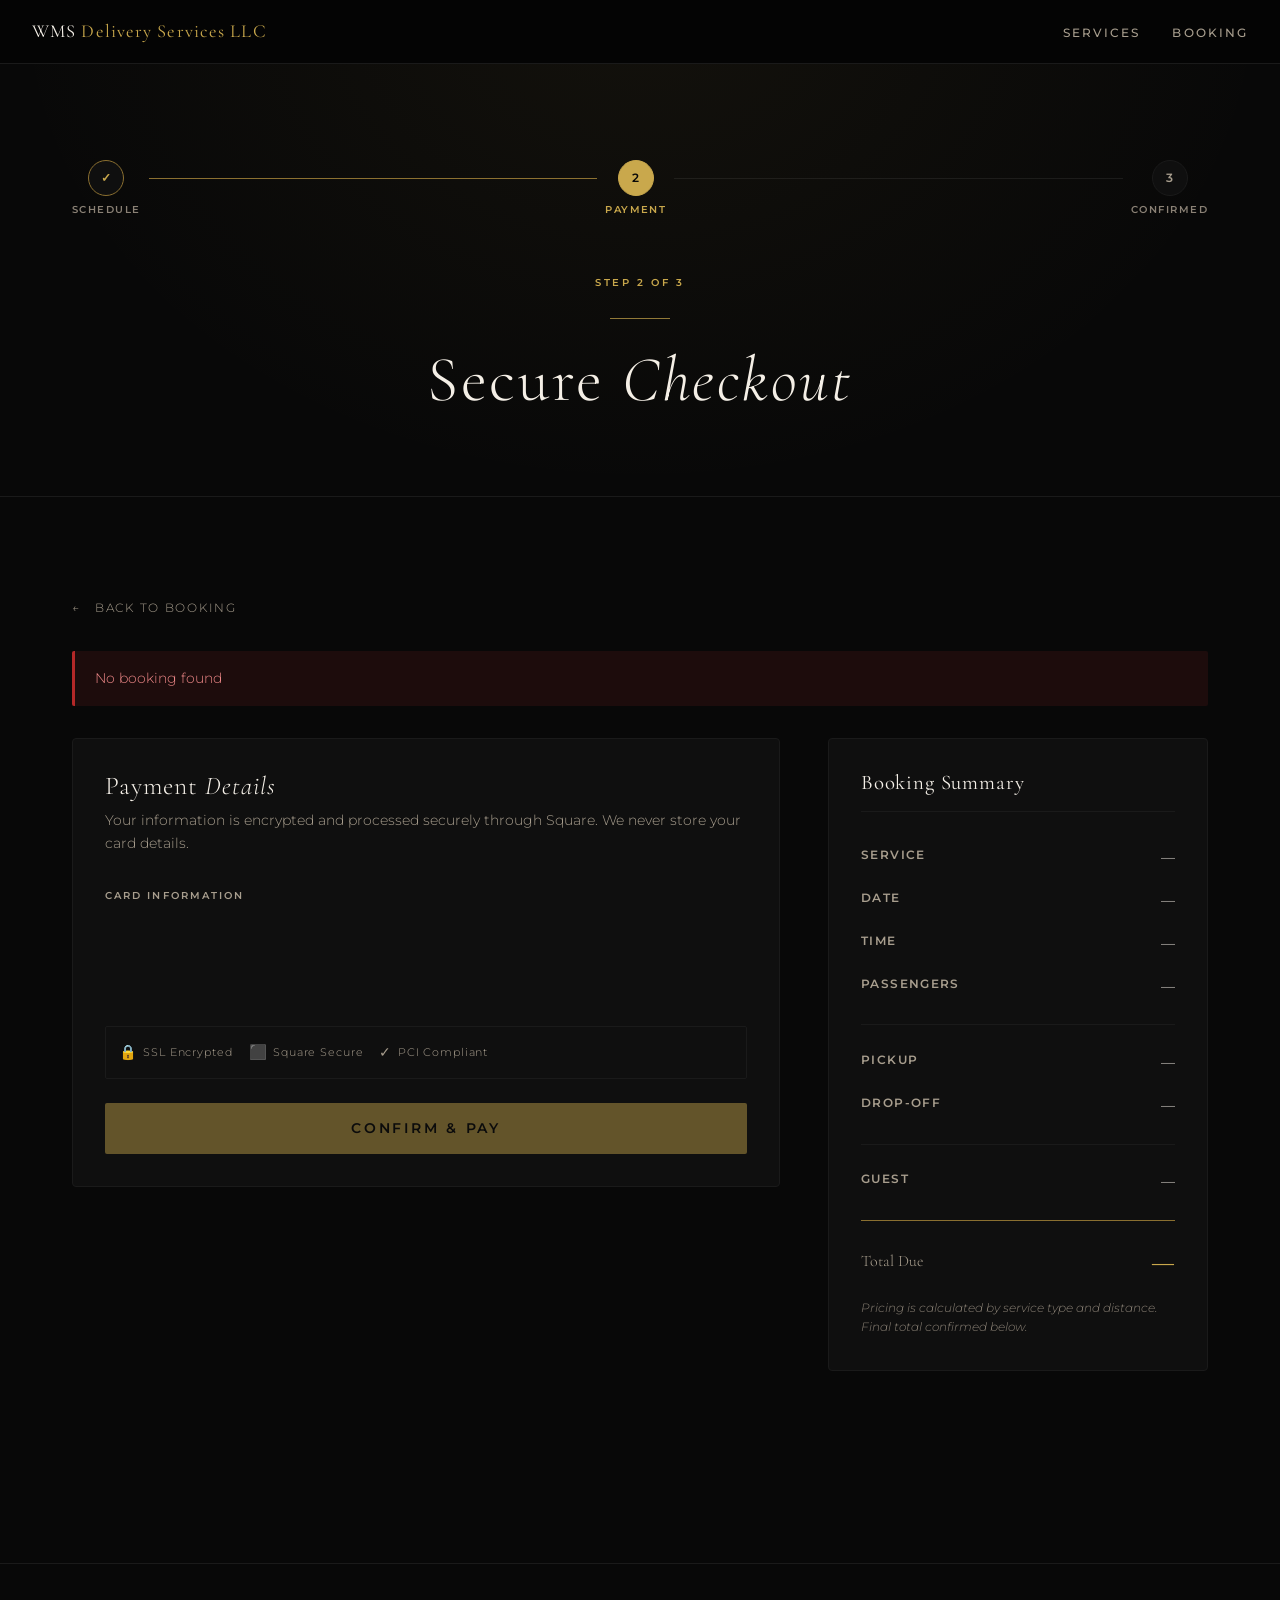
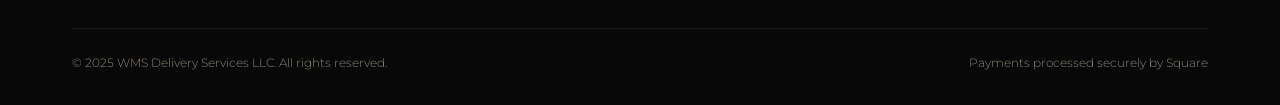
<file: checkout.html>
<!DOCTYPE html>
<html lang="en">
<head>
  <meta charset="UTF-8" />
  <meta name="viewport" content="width=device-width, initial-scale=1.0" />
  <meta name="robots" content="noindex, nofollow" />
  <title>Checkout | WMS Delivery Services LLC</title>
  <link rel="stylesheet" href="css/global.css" />
  <!-- Square Web Payments SDK (production) -->
  <script src="https://web.squarecdn.com/v1/square.js"></script>
  <style>
    .checkout-layout {
      display: grid;
      grid-template-columns: 1fr 380px;
      gap: 3rem;
      align-items: start;
      margin-top: 2rem;
    }

    /* ── Order Summary ── */
    .order-summary {
      background: var(--black-card);
      border: 1px solid var(--black-border);
      border-radius: var(--radius-lg);
      padding: 2rem;
      position: sticky;
      top: 7rem;
    }

    .order-summary h3 {
      font-family: var(--font-display);
      font-size: 1.3rem;
      font-weight: 400;
      margin-bottom: 1.5rem;
      padding-bottom: 1rem;
      border-bottom: 1px solid var(--black-border);
    }

    .order-row {
      display: flex;
      justify-content: space-between;
      align-items: flex-start;
      padding: 0.6rem 0;
    }

    .order-row-label {
      font-size: 0.72rem;
      font-weight: 600;
      letter-spacing: 0.12em;
      text-transform: uppercase;
      color: var(--white-dim);
    }

    .order-row-value {
      font-size: 0.88rem;
      color: var(--white);
      text-align: right;
      max-width: 200px;
    }

    .order-divider {
      border: none;
      border-top: 1px solid var(--black-border);
      margin: 1rem 0;
    }

    .order-total {
      display: flex;
      justify-content: space-between;
      align-items: center;
      margin-top: 1rem;
      padding-top: 1rem;
      border-top: 1px solid var(--gold-dim);
    }

    .order-total-label {
      font-family: var(--font-display);
      font-size: 1rem;
      color: var(--white-dim);
    }

    .order-total-amount {
      font-family: var(--font-display);
      font-size: 1.8rem;
      font-weight: 400;
      color: var(--gold);
    }

    .price-notice {
      font-size: 0.72rem;
      color: var(--white-faint);
      margin-top: 0.8rem;
      font-style: italic;
    }

    /* ── Payment Form ── */
    .payment-card {
      background: var(--black-card);
      border: 1px solid var(--black-border);
      border-radius: var(--radius-lg);
      padding: 2rem;
    }

    .payment-card h2 {
      font-family: var(--font-display);
      font-size: 1.6rem;
      font-weight: 300;
      margin-bottom: 0.5rem;
    }

    .payment-card > p {
      color: var(--white-dim);
      font-size: 0.85rem;
      margin-bottom: 2rem;
    }

    /* Square card container */
    #card-container {
      min-height: 90px;
      margin: 1rem 0 0.5rem;
    }

    /* Style Square's iframe to match our dark theme */
    #card-container .sq-card-wrapper {
      background: transparent !important;
    }

    .card-fields-label {
      font-size: 0.65rem;
      font-weight: 600;
      letter-spacing: 0.2em;
      text-transform: uppercase;
      color: var(--white-dim);
      margin-bottom: 0.5rem;
    }

    .secure-badges {
      display: flex;
      align-items: center;
      gap: 1rem;
      margin-top: 1rem;
      padding: 0.8rem;
      border: 1px solid var(--black-border);
      border-radius: var(--radius);
    }

    .badge {
      display: flex;
      align-items: center;
      gap: 0.35rem;
      font-size: 0.68rem;
      color: var(--white-dim);
      letter-spacing: 0.08em;
    }

    .badge-icon { font-size: 0.9rem; }

    .pay-btn {
      width: 100%;
      margin-top: 1.5rem;
      font-size: 0.85rem;
      padding: 1.1rem;
      justify-content: center;
    }

    .pay-btn .spinner { display: none; }
    .pay-btn.loading .spinner { display: inline-block; }
    .pay-btn.loading .btn-text { display: none; }

    .back-link {
      display: inline-flex;
      align-items: center;
      gap: 0.4rem;
      font-size: 0.72rem;
      letter-spacing: 0.15em;
      text-transform: uppercase;
      color: var(--white-dim);
      margin-bottom: 2rem;
      transition: color var(--transition);
    }

    .back-link:hover { color: var(--gold); }

    @media (max-width: 900px) {
      .checkout-layout {
        grid-template-columns: 1fr;
      }
      .order-summary { position: static; }
    }
  </style>
</head>
<body>

  <!-- Navigation -->
  <nav class="nav scrolled" role="navigation" aria-label="Main navigation">
    <a href="index.html" class="nav-logo" aria-label="WMS Delivery Services LLC Home">
      WMS <span>Delivery Services LLC</span>
    </a>
    <ul class="nav-links" role="list">
      <li><a href="index.html#services">Services</a></li>
      <li><a href="booking.html">Booking</a></li>
    </ul>
  </nav>

  <!-- Page Header -->
  <header class="page-header">
    <div class="container">
      <div class="progress-steps" role="navigation" aria-label="Booking progress">
        <div class="step done">
          <div class="step-num">✓</div>
          <div class="step-label">Schedule</div>
        </div>
        <div class="step-line done"></div>
        <div class="step active" aria-current="step">
          <div class="step-num">2</div>
          <div class="step-label">Payment</div>
        </div>
        <div class="step-line"></div>
        <div class="step">
          <div class="step-num">3</div>
          <div class="step-label">Confirmed</div>
        </div>
      </div>
      <span class="section-label">Step 2 of 3</span>
      <div class="gold-rule center"></div>
      <h1 class="display-lg">Secure <em>Checkout</em></h1>
    </div>
  </header>

  <main class="section" id="main-content">
    <div class="container">

      <a href="booking.html" class="back-link" aria-label="Go back to booking page">
        &#8592; &nbsp; Back to Booking
      </a>

      <div id="checkout-error" class="alert alert-error" style="display:none;margin-bottom:1.5rem" role="alert" aria-live="assertive"></div>
      <div id="checkout-info"  class="alert alert-info"  style="display:none;margin-bottom:1.5rem" role="status" aria-live="polite"></div>

      <div class="checkout-layout">

        <!-- Payment Form -->
        <div class="payment-card">
          <h2>Payment <em>Details</em></h2>
          <p>Your information is encrypted and processed securely through Square. We never store your card details.</p>

          <div class="card-fields-label">Card Information</div>
          <div id="card-container" aria-label="Credit card input"></div>

          <div class="secure-badges" aria-label="Security certifications">
            <div class="badge"><span class="badge-icon" aria-hidden="true">🔒</span> SSL Encrypted</div>
            <div class="badge"><span class="badge-icon" aria-hidden="true">⬛</span> Square Secure</div>
            <div class="badge"><span class="badge-icon" aria-hidden="true">✓</span> PCI Compliant</div>
          </div>

          <button class="btn btn-primary pay-btn" id="pay-btn" type="button" aria-live="polite">
            <span class="spinner" aria-hidden="true"></span>
            <span class="btn-text">Confirm &amp; Pay</span>
          </button>
        </div>

        <!-- Order Summary -->
        <aside class="order-summary" aria-label="Order summary">
          <h3>Booking Summary</h3>

          <div class="order-row">
            <span class="order-row-label">Service</span>
            <span class="order-row-value" id="sum-service">—</span>
          </div>
          <div class="order-row">
            <span class="order-row-label">Date</span>
            <span class="order-row-value" id="sum-date">—</span>
          </div>
          <div class="order-row">
            <span class="order-row-label">Time</span>
            <span class="order-row-value" id="sum-time">—</span>
          </div>
          <div class="order-row">
            <span class="order-row-label">Passengers</span>
            <span class="order-row-value" id="sum-passengers">—</span>
          </div>
          <hr class="order-divider" />
          <div class="order-row">
            <span class="order-row-label">Pickup</span>
            <span class="order-row-value" id="sum-pickup">—</span>
          </div>
          <div class="order-row">
            <span class="order-row-label">Drop-off</span>
            <span class="order-row-value" id="sum-dropoff">—</span>
          </div>
          <hr class="order-divider" />
          <div class="order-row">
            <span class="order-row-label">Guest</span>
            <span class="order-row-value" id="sum-name">—</span>
          </div>

          <div class="order-total">
            <span class="order-total-label">Total Due</span>
            <span class="order-total-amount" id="sum-total" aria-live="polite">—</span>
          </div>

          <p class="price-notice">
            Pricing is calculated by service type and distance. 
            Final total confirmed below.
          </p>
        </aside>

      </div>
    </div>
  </main>

  <footer class="footer" role="contentinfo">
    <div class="container">
      <div class="footer-bottom">
        <p>© 2025 WMS Delivery Services LLC. All rights reserved.</p>
        <p>Payments processed securely by Square</p>
      </div>
    </div>
  </footer>

  <script>
  // ═══════════════════════════════════════════════════════════════
  //  CHECKOUT PAGE
  //  Security best practices:
  //  • Booking data read from sessionStorage, validated server-side
  //  • Card tokenized by Square SDK — raw card data never touches
  //    our server or JavaScript
  //  • Payment processed server-side via Netlify Function
  //  • XSS: all booking data inserted as textContent, not innerHTML
  // ═══════════════════════════════════════════════════════════════

  const errorEl = document.getElementById('checkout-error');
  const infoEl  = document.getElementById('checkout-info');

  function showError(msg) {
    errorEl.textContent = msg;
    errorEl.style.display = 'block';
    infoEl.style.display  = 'none';
    window.scrollTo({ top: 0, behavior: 'smooth' });
  }

  function showInfo(msg) {
    infoEl.textContent = msg;
    infoEl.style.display = 'block';
  }

  // ── Load and validate booking data ───────────────────────────
  let booking = null;

  try {
    const raw = sessionStorage.getItem('bookingData');
    if (!raw) throw new Error('No booking found');
    booking = JSON.parse(raw);

    // Validate required fields
    const required = ['date','time','serviceType','firstName','lastName',
                      'email','pickup','dropoff','passengers','nonce','expires'];
    for (const field of required) {
      if (!booking[field]) throw new Error(`Missing booking field: ${field}`);
    }

    // Check expiry (30 min session)
    if (Date.now() > booking.expires) {
      sessionStorage.removeItem('bookingData');
      throw new Error('Booking session expired. Please start over.');
    }

  } catch (err) {
    showError(err.message || 'Invalid booking session. Please return to booking.');
    document.getElementById('pay-btn').disabled = true;
  }

  // ── Populate order summary ────────────────────────────────────
  // Using textContent throughout — never innerHTML — to prevent XSS
  if (booking) {
    document.getElementById('sum-service').textContent    = booking.serviceName   || '—';
    document.getElementById('sum-date').textContent       = booking.displayDate   || '—';
    document.getElementById('sum-time').textContent       = booking.displayTime   || '—';
    document.getElementById('sum-passengers').textContent = booking.passengers
      ? `${booking.passengers} passenger${booking.passengers > 1 ? 's' : ''}` : '—';
    document.getElementById('sum-pickup').textContent     = booking.pickup        || '—';
    document.getElementById('sum-dropoff').textContent    = booking.dropoff       || '—';
    document.getElementById('sum-name').textContent       =
      `${booking.firstName} ${booking.lastName}`;

    // Fetch price estimate from server
    fetchPriceEstimate();
  }

  async function fetchPriceEstimate() {
    try {
      const res = await fetch('/api/get-price', {
        method: 'POST',
        credentials: 'same-origin',
        headers: { 'Content-Type': 'application/json' },
        body: JSON.stringify({
          serviceType: booking.serviceType,
            serviceName: booking.serviceName,  // FIX: pass service name so process-payment.js can use it
          pickup:      booking.pickup,
          dropoff:     booking.dropoff,
          passengers:  booking.passengers
        })
      });
      if (!res.ok) throw new Error();
      const data = await res.json();
      document.getElementById('sum-total').textContent =
        `$${(data.amountCents / 100).toFixed(2)}`;
      // Store amount for payment
      booking._amountCents = data.amountCents;
    } catch {
      document.getElementById('sum-total').textContent = 'Quoted on confirmation';
      booking._amountCents = null;
    }
  }

  // ── Initialize Square Payments ────────────────────────────────
  // Application ID is loaded from a meta tag injected by a Netlify
  // Edge Function at serve time — never hardcoded here.
  // For now we read from window.__SQUARE_APP_ID set by Netlify Function.

  let card = null;

  async function initSquare() {
    try {
      // Application ID comes from the server, not hardcoded
      const res = await fetch('/api/square-config', { credentials: 'same-origin' });
      if (!res.ok) throw new Error('Could not load payment config');
      const config = await res.json();

      if (!window.Square) throw new Error('Square SDK not loaded');

      const payments = await Square.payments(config.applicationId, config.locationId);

      card = await payments.card({
        style: {
          '.input-container': {
            borderColor:  '#1a1a1a',
            borderRadius: '2px',
          },
          '.input-container.is-focus': {
            borderColor: '#8a6f30',
          },
          '.input-container.is-error': {
            borderColor: '#b42828',
          },
          input: {
            backgroundColor: '#0f0f0f',
            color:           '#f5f0e8',
                        fontSize:        '14px',
            fontWeight:      '300',
          },
          'input::placeholder': {
            color: '#3a3530',
          },
          '.message-text': { color: '#e88' },
          '.message-icon': { color: '#e88' },
        }
      });

      await card.attach('#card-container');

    } catch (err) {
      showError('Payment system could not load. Please refresh or call us at (504) 710-4563.');
      document.getElementById('pay-btn').disabled = true;
    }
  }

  // ── Handle payment submission ─────────────────────────────────
  document.getElementById('pay-btn').addEventListener('click', async () => {
    if (!card || !booking) return;

    const btn = document.getElementById('pay-btn');
    btn.classList.add('loading');
    btn.disabled = true;
    errorEl.style.display = 'none';
    showInfo('Processing your payment…');

    try {
      // 1. Tokenize card (Square SDK — card data never hits our server)
      const result = await card.tokenize();

      if (result.status !== 'OK') {
        throw new Error(result.errors?.map(e => e.message).join(', ')
          || 'Card tokenization failed. Please check your card details.');
      }

      const token = result.token;

      // 2. Send token + booking metadata to our Netlify function
      //    (no raw card data in this payload)
      const payRes = await fetch('/api/process-payment', {
        method: 'POST',
        credentials: 'same-origin',
        headers: { 'Content-Type': 'application/json' },
        body: JSON.stringify({
          sourceId:    token,
          bookingData: {
            date:        booking.date,
            time:        booking.time,
            serviceType: booking.serviceType,
            firstName:   booking.firstName,
            lastName:    booking.lastName,
            email:       booking.email,
            phone:       booking.phone,
            pickup:      booking.pickup,
            dropoff:     booking.dropoff,
            passengers:  booking.passengers,
            notes:       booking.notes,
            nonce:       booking.nonce,
          }
        })
      });

      const payData = await payRes.json();

      if (!payRes.ok || !payData.success) {
        throw new Error(payData.error || 'Payment could not be processed. Please try again.');
      }

      // 3. Success — store confirmation (no payment data) and redirect
      sessionStorage.removeItem('bookingData');
      sessionStorage.setItem('confirmationData', JSON.stringify({
        confirmationId: payData.confirmationId,
        date:           booking.displayDate,
        time:           booking.displayTime,
        serviceName:    booking.serviceName,
        firstName:      booking.firstName,
        lastName:       booking.lastName,
        email:          booking.email,
        pickup:         booking.pickup,
        dropoff:        booking.dropoff,
        passengers:     booking.passengers,
        amountPaid:     payData.amountPaid,
      }));

      window.location.href = 'confirmation.html';

    } catch (err) {
      showError(err.message || 'An unexpected error occurred. Please try again.');
      btn.classList.remove('loading');
      btn.disabled = false;
      infoEl.style.display = 'none';
    }
  });

  // ── Boot ──────────────────────────────────────────────────────
  if (booking) { initSquare(); }
  </script>
</body>
</html>
</file>
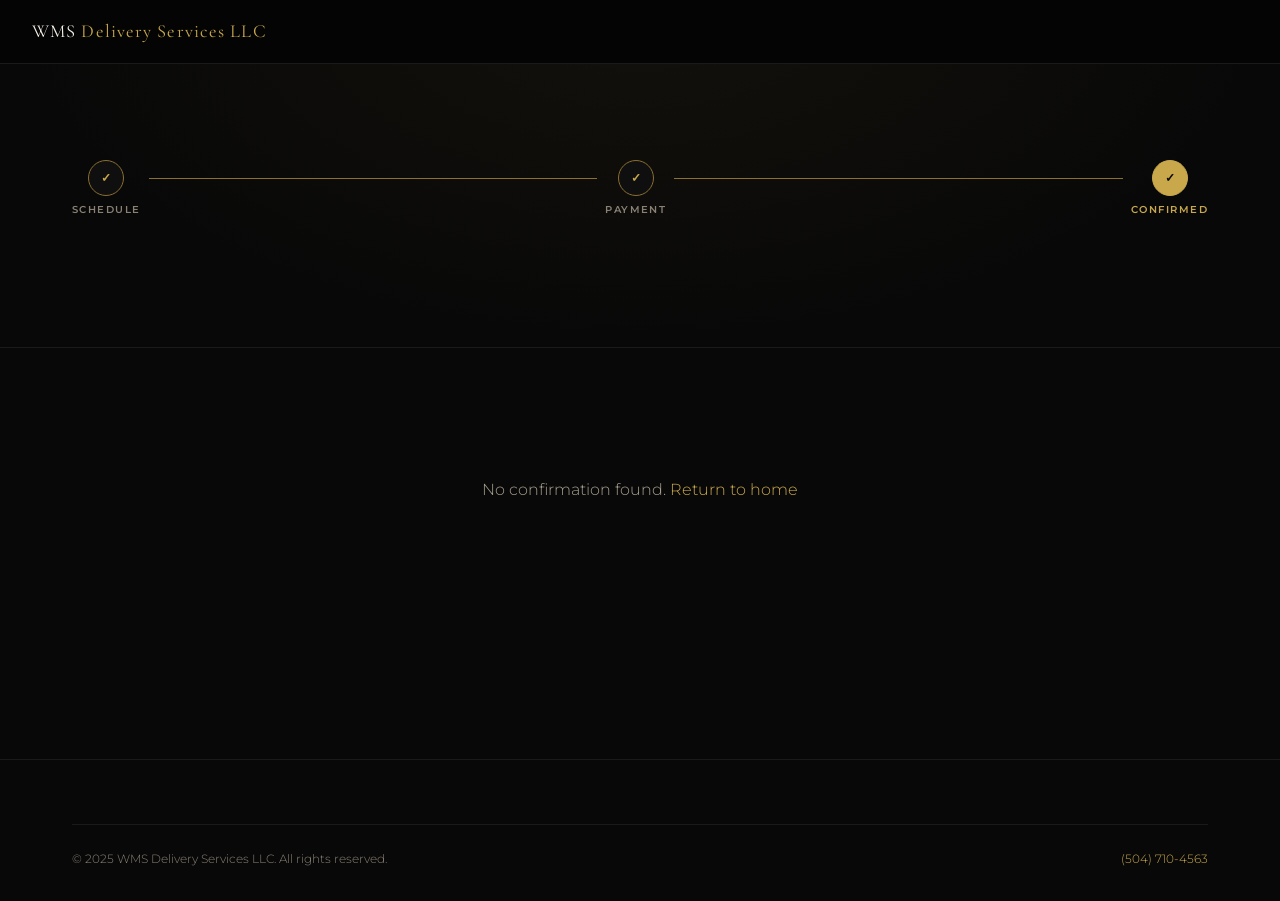
<file: confirmation.html>
<!DOCTYPE html>
<html lang="en">
<head>
  <meta charset="UTF-8" />
  <meta name="viewport" content="width=device-width, initial-scale=1.0" />
  <meta name="robots" content="noindex, nofollow" />
  <title>Booking Confirmed | WMS Delivery Services LLC</title>
  <link rel="stylesheet" href="css/global.css" />
  <style>
    .confirmation-wrap {
      max-width: 680px;
      margin: 0 auto;
      padding: 4rem 0 6rem;
    }

    .confirm-icon {
      width: 80px; height: 80px;
      border-radius: 50%;
      border: 2px solid var(--gold-dim);
      display: flex;
      align-items: center;
      justify-content: center;
      font-size: 2rem;
      margin: 0 auto 2rem;
      background: rgba(201,168,76,0.08);
      animation: pulse-gold 2s ease-in-out infinite;
    }

    @keyframes pulse-gold {
      0%, 100% { box-shadow: 0 0 0 0 rgba(201,168,76,0); }
      50% { box-shadow: 0 0 0 12px rgba(201,168,76,0.08); }
    }

    .confirm-heading {
      text-align: center;
      margin-bottom: 3rem;
    }

    .confirm-heading .display-lg {
      margin: 0.5rem 0;
    }

    .confirm-heading p {
      color: var(--white-dim);
      font-size: 0.92rem;
    }

    .confirmation-id {
      text-align: center;
      background: rgba(201,168,76,0.07);
      border: 1px solid var(--gold-dim);
      border-radius: var(--radius);
      padding: 1rem;
      margin-bottom: 2rem;
    }

    .confirmation-id .label {
      font-size: 0.6rem;
      font-weight: 600;
      letter-spacing: 0.25em;
      text-transform: uppercase;
      color: var(--white-faint);
    }

    .confirmation-id .id-number {
      font-family: var(--font-display);
      font-size: 1.6rem;
      color: var(--gold);
      letter-spacing: 0.1em;
      margin-top: 0.25rem;
    }

    .detail-card {
      background: var(--black-card);
      border: 1px solid var(--black-border);
      border-radius: var(--radius-lg);
      overflow: hidden;
      margin-bottom: 1.5rem;
    }

    .detail-card-header {
      padding: 1rem 1.5rem;
      background: rgba(201,168,76,0.05);
      border-bottom: 1px solid var(--black-border);
      font-size: 0.62rem;
      font-weight: 600;
      letter-spacing: 0.22em;
      text-transform: uppercase;
      color: var(--gold);
    }

    .detail-row {
      display: flex;
      justify-content: space-between;
      align-items: flex-start;
      padding: 0.9rem 1.5rem;
      border-bottom: 1px solid var(--black-border);
    }

    .detail-row:last-child { border-bottom: none; }

    .detail-label {
      font-size: 0.72rem;
      font-weight: 600;
      letter-spacing: 0.12em;
      text-transform: uppercase;
      color: var(--white-dim);
      flex-shrink: 0;
      min-width: 100px;
    }

    .detail-value {
      font-size: 0.88rem;
      color: var(--white);
      text-align: right;
    }

    .amount-paid {
      font-family: var(--font-display);
      font-size: 1.4rem;
      color: var(--gold);
    }

    .next-steps {
      background: var(--black-card);
      border: 1px solid var(--black-border);
      border-radius: var(--radius-lg);
      padding: 2rem;
      margin-bottom: 2rem;
    }

    .next-steps h3 {
      font-family: var(--font-display);
      font-size: 1.2rem;
      font-weight: 400;
      margin-bottom: 1.2rem;
      color: var(--white);
    }

    .next-steps ul {
      list-style: none;
      display: flex;
      flex-direction: column;
      gap: 0.8rem;
    }

    .next-steps li {
      display: flex;
      align-items: flex-start;
      gap: 0.7rem;
      font-size: 0.85rem;
      color: var(--white-dim);
      line-height: 1.6;
    }

    .next-steps li::before {
      content: '⚜';
      color: var(--gold-dim);
      font-size: 0.7rem;
      margin-top: 0.22rem;
      flex-shrink: 0;
    }

    .confirm-actions {
      display: flex;
      gap: 1rem;
      justify-content: center;
      margin-top: 2.5rem;
      flex-wrap: wrap;
    }

    .print-btn {
      background: none;
      border: 1px solid var(--black-border);
      color: var(--white-dim);
      font-family: var(--font-body);
      font-size: 0.72rem;
      font-weight: 600;
      letter-spacing: 0.2em;
      text-transform: uppercase;
      padding: 0.8rem 1.8rem;
      border-radius: var(--radius);
      cursor: pointer;
      transition: all var(--transition);
    }

    .print-btn:hover {
      border-color: var(--white-dim);
      color: var(--white);
    }

    @media print {
      .nav, footer, .confirm-actions { display: none !important; }
      body { background: white; color: black; }
    }
  </style>
</head>
<body>

  <!-- Navigation -->
  <nav class="nav scrolled" role="navigation" aria-label="Main navigation">
    <a href="index.html" class="nav-logo" aria-label="WMS Delivery Services LLC Home">
      WMS <span>Delivery Services LLC</span>
    </a>
  </nav>

  <!-- Page Header -->
  <header class="page-header">
    <div class="container">
      <div class="progress-steps" role="navigation" aria-label="Booking progress">
        <div class="step done">
          <div class="step-num">✓</div>
          <div class="step-label">Schedule</div>
        </div>
        <div class="step-line done"></div>
        <div class="step done">
          <div class="step-num">✓</div>
          <div class="step-label">Payment</div>
        </div>
        <div class="step-line done"></div>
        <div class="step active" aria-current="step">
          <div class="step-num">✓</div>
          <div class="step-label">Confirmed</div>
        </div>
      </div>
    </div>
  </header>

  <main id="main-content">
    <div class="container">
      <div class="confirmation-wrap">

        <div class="confirm-icon" role="img" aria-label="Booking confirmed">✓</div>

        <div class="confirm-heading">
          <span class="section-label">You're Confirmed</span>
          <h1 class="display-lg">Your Ride is <em>Reserved</em></h1>
          <p>A confirmation has been sent to your email address. We look forward to serving you.</p>
        </div>

        <div class="confirmation-id" aria-label="Confirmation number">
          <div class="label">Confirmation Number</div>
          <div class="id-number" id="conf-id">—</div>
        </div>

        <!-- Trip Details -->
        <div class="detail-card">
          <div class="detail-card-header">Trip Details</div>
          <div class="detail-row">
            <span class="detail-label">Service</span>
            <span class="detail-value" id="conf-service">—</span>
          </div>
          <div class="detail-row">
            <span class="detail-label">Date</span>
            <span class="detail-value" id="conf-date">—</span>
          </div>
          <div class="detail-row">
            <span class="detail-label">Time</span>
            <span class="detail-value" id="conf-time">—</span>
          </div>
          <div class="detail-row">
            <span class="detail-label">Passengers</span>
            <span class="detail-value" id="conf-passengers">—</span>
          </div>
          <div class="detail-row">
            <span class="detail-label">Pickup</span>
            <span class="detail-value" id="conf-pickup">—</span>
          </div>
          <div class="detail-row">
            <span class="detail-label">Drop-off</span>
            <span class="detail-value" id="conf-dropoff">—</span>
          </div>
        </div>

        <!-- Guest + Payment -->
        <div class="detail-card">
          <div class="detail-card-header">Guest &amp; Payment</div>
          <div class="detail-row">
            <span class="detail-label">Guest</span>
            <span class="detail-value" id="conf-name">—</span>
          </div>
          <div class="detail-row">
            <span class="detail-label">Email</span>
            <span class="detail-value" id="conf-email">—</span>
          </div>
          <div class="detail-row">
            <span class="detail-label">Amount Paid</span>
            <span class="detail-value amount-paid" id="conf-amount">—</span>
          </div>
        </div>

        <!-- Next Steps -->
        <div class="next-steps" role="region" aria-labelledby="next-steps-heading">
          <h3 id="next-steps-heading">What Happens Next</h3>
          <ul role="list">
            <li>A confirmation email has been sent with your full itinerary and receipt.</li>
            <li>Your booking has been added to the driver's calendar — you will receive a reminder 24 hours before your ride.</li>
            <li>Your driver will arrive 10 minutes early. For airport pickups, we track your flight in real time.</li>
            <li>Questions or changes? Call or text <strong style="color:var(--white)">(504) 710-4563</strong> any time.</li>
          </ul>
        </div>

        <!-- Actions -->
        <div class="confirm-actions">
          <a href="index.html" class="btn btn-outline">Back to Home</a>
          <button class="print-btn" onclick="window.print()" aria-label="Print this confirmation">
            Print Confirmation
          </button>
        </div>

      </div>
    </div>
  
<!-- Netlify Forms: booking capture (submitted via JS on page load) -->
<form name="booking-submission" data-netlify="true" netlify hidden aria-hidden="true">
  <input type="hidden" name="form-name" value="booking-submission" />
  <input type="hidden" name="confirmation-id" />
  <input type="hidden" name="service" />
  <input type="hidden" name="date" />
  <input type="hidden" name="time" />
  <input type="hidden" name="passengers" />
  <input type="hidden" name="pickup" />
  <input type="hidden" name="dropoff" />
  <input type="hidden" name="guest-name" />
  <input type="hidden" name="email" />
  <input type="hidden" name="phone" />
  <input type="hidden" name="amount-paid" />
  <input type="hidden" name="notes" />
</form>
</main>

  <footer class="footer" role="contentinfo">
    <div class="container">
      <div class="footer-bottom">
        <p>© 2025 WMS Delivery Services LLC. All rights reserved.</p>
        <p><a href="tel:+15047104563">(504) 710-4563</a></p>
      </div>
    </div>
  </footer>

  <script>
  // ═══════════════════════════════════════════════════════════════
  //  CONFIRMATION PAGE
  //  Security: Uses textContent throughout — no innerHTML.
  //  Clears sessionStorage after reading to limit exposure.
  // ═══════════════════════════════════════════════════════════════

  function setText(id, value) {
    const el = document.getElementById(id);
    if (el) el.textContent = value || '—';
  }

  try {
    const raw = sessionStorage.getItem('confirmationData');
    if (!raw) throw new Error('No confirmation data');

    const conf = JSON.parse(raw);

    // Populate — textContent only, never innerHTML
    setText('conf-id',         conf.confirmationId);
    setText('conf-service',    conf.serviceName);
    setText('conf-date',       conf.date);
    setText('conf-time',       conf.time);
    setText('conf-passengers', conf.passengers
      ? `${conf.passengers} passenger${conf.passengers > 1 ? 's' : ''}` : '—');
    setText('conf-pickup',     conf.pickup);
    setText('conf-dropoff',    conf.dropoff);
    setText('conf-name',       `${conf.firstName} ${conf.lastName}`);
    setText('conf-email',      conf.email);
    setText('conf-amount',     conf.amountPaid
      ? `$${parseFloat(conf.amountPaid).toFixed(2)}` : 'Quoted on invoice');

    // Clear sensitive session data after populating
        // Silently capture booking in Netlify Forms
    try {
      fetch('/', {
        method: 'POST',
        headers: { 'Content-Type': 'application/x-www-form-urlencoded' },
        body: new URLSearchParams({
          'form-name': 'booking-submission',
          'confirmation-id': conf.confirmationId || '',
          'service': conf.serviceName || '',
          'date': conf.date || '',
          'time': conf.time || '',
          'passengers': String(conf.passengers || ''),
          'pickup': conf.pickup || '',
          'dropoff': conf.dropoff || '',
          'guest-name': ((conf.firstName || '') + ' ' + (conf.lastName || '')).trim(),
          'email': conf.email || '',
          'phone': conf.phone || '',
          'amount-paid': conf.amountPaid ? '$' + parseFloat(conf.amountPaid).toFixed(2) : '',
          'notes': conf.notes || ''
        }).toString()
      }).catch(function(){}); // non-fatal
    } catch(e) {}

sessionStorage.removeItem('confirmationData');

  } catch {
    // If no confirmation data, redirect home (likely direct URL access)
    document.querySelector('.confirmation-wrap').innerHTML = `
      <div style="text-align:center;padding:4rem 0">
        <p style="color:var(--white-dim)">No confirmation found. 
        <a href="index.html">Return to home</a></p>
      </div>
    `;
  }
  </script>
</body>
</html>
</file>
<file: css/global.css>
/* ═══════════════════════════════════════════════════════════════
   WMS Delivery Services LLC — Global Styles
   Dark Luxury Aesthetic | New Orleans Premium Transportation
   ═══════════════════════════════════════════════════════════════ */

@import url('https://fonts.googleapis.com/css2?family=Cormorant+Garamond:ital,wght@0,300;0,400;0,600;1,300;1,400&family=Montserrat:wght@300;400;500;600&display=swap');

/* ─── Design Tokens ─────────────────────────────────────────── */
:root {
  --black:        #080808;
  --black-deep:   #050505;
  --black-card:   #0f0f0f;
  --black-border: #1a1a1a;
  --gold:         #c9a84c;
  --gold-light:   #e8c97a;
  --gold-dim:     #8a6f30;
  --white:        #f5f0e8;
  --white-dim:    #a89e8e;
  --white-faint:  #8a8175;

  --font-display: 'Cormorant Garamond', Georgia, serif;
  --font-body:    'Montserrat', sans-serif;

  --radius:       2px;
  --radius-lg:    4px;
  --transition:   0.3s cubic-bezier(0.4, 0, 0.2, 1);
  --shadow-gold:  0 0 40px rgba(201, 168, 76, 0.12);
  --shadow-card:  0 8px 40px rgba(0,0,0,0.6);

  --max-width:    1200px;
}

/* ─── Reset ──────────────────────────────────────────────────── */
*, *::before, *::after { box-sizing: border-box; margin: 0; padding: 0; }

html {
  scroll-behavior: smooth;
  font-size: 16px;
  -webkit-text-size-adjust: 100%;
}

body {
  background: var(--black);
  color: var(--white);
  font-family: var(--font-body);
  font-weight: 300;
  line-height: 1.7;
  min-height: 100vh;
  overflow-x: hidden;
}

img { display: block; max-width: 100%; }
a  { color: var(--gold); text-decoration: none; transition: color var(--transition); }
a:hover { color: var(--gold-light); }

/* ─── Typography ─────────────────────────────────────────────── */
h1, h2, h3, h4 {
  font-family: var(--font-display);
  font-weight: 300;
  letter-spacing: 0.04em;
  line-height: 1.15;
}

.display-xl {
  font-size: clamp(3.5rem, 8vw, 7rem);
  font-weight: 300;
  font-style: italic;
  letter-spacing: -0.01em;
}

.display-lg {
  font-size: clamp(2.5rem, 5vw, 4.5rem);
  font-weight: 300;
}

.section-label {
  font-family: var(--font-body);
  font-size: 0.65rem;
  font-weight: 600;
  letter-spacing: 0.25em;
  text-transform: uppercase;
  color: var(--gold);
}

/* ─── Layout Utilities ───────────────────────────────────────── */
.container {
  max-width: var(--max-width);
  margin: 0 auto;
  padding: 0 2rem;
}

.section {
  padding: 6rem 0;
}

/* ─── Gold Divider ───────────────────────────────────────────── */
.gold-rule {
  width: 60px;
  height: 1px;
  background: var(--gold);
  margin: 1.5rem 0;
  opacity: 0.7;
}

.gold-rule.center { margin: 1.5rem auto; }

/* ─── Navigation ─────────────────────────────────────────────── */
.nav {
  position: fixed;
  top: 0; left: 0; right: 0;
  z-index: 100;
  padding: 1.5rem 2rem;
  display: flex;
  align-items: center;
  justify-content: space-between;
  transition: background var(--transition), padding var(--transition);
}

.nav.scrolled {
  background: rgba(5, 5, 5, 0.97);
  backdrop-filter: blur(12px);
  padding: 1rem 2rem;
  border-bottom: 1px solid var(--black-border);
}

.nav-logo {
  font-family: var(--font-display);
  font-size: 1.15rem;
  font-weight: 400;
  color: var(--white);
  letter-spacing: 0.06em;
  white-space: nowrap;
  flex-shrink: 0;
  margin-right: 1.5rem;
}

.nav-logo span { color: var(--gold); }

.nav-links {
  display: flex;
  gap: 2rem;
  list-style: none;
  flex-wrap: nowrap;
}

.nav-links a {
  color: var(--white-dim);
  font-size: 0.72rem;
  font-weight: 500;
  letter-spacing: 0.18em;
  text-transform: uppercase;
  transition: color var(--transition);
}

.nav-links a:hover,
.nav-links a.active { color: var(--gold); }

.nav-cta {
  font-size: 0.7rem !important;
  font-weight: 600 !important;
  letter-spacing: 0.2em !important;
  color: var(--gold) !important;
  border: 1px solid var(--gold-dim);
  padding: 0.6rem 1.4rem;
  transition: all var(--transition) !important;
}

.nav-cta:hover {
  background: var(--gold) !important;
  color: var(--black) !important;
}

/* ─── Buttons ────────────────────────────────────────────────── */
.btn {
  display: inline-flex;
  align-items: center;
  gap: 0.6rem;
  font-family: var(--font-body);
  font-size: 0.72rem;
  font-weight: 600;
  letter-spacing: 0.2em;
  text-transform: uppercase;
  border: none;
  cursor: pointer;
  transition: all var(--transition);
  padding: 1rem 2.5rem;
  border-radius: var(--radius);
}

.btn-primary {
  background: var(--gold);
  color: var(--black);
}

.btn-primary:hover {
  background: var(--gold-light);
  color: var(--black);
  transform: translateY(-1px);
  box-shadow: 0 8px 30px rgba(201, 168, 76, 0.35);
}

.btn-outline {
  background: transparent;
  color: var(--gold);
  border: 1px solid var(--gold-dim);
}

.btn-outline:hover {
  background: var(--gold);
  color: var(--black);
  border-color: var(--gold);
}

.btn:disabled {
  opacity: 0.45;
  cursor: not-allowed;
  transform: none !important;
}

/* ─── Cards ──────────────────────────────────────────────────── */
.card {
  background: var(--black-card);
  border: 1px solid var(--black-border);
  border-radius: var(--radius-lg);
  padding: 2.5rem;
  transition: border-color var(--transition), box-shadow var(--transition);
}

.card:hover {
  border-color: var(--gold-dim);
  box-shadow: var(--shadow-gold);
}

/* ─── Form Elements ──────────────────────────────────────────── */
.form-group {
  display: flex;
  flex-direction: column;
  gap: 0.5rem;
}

.form-group label {
  font-size: 0.65rem;
  font-weight: 600;
  letter-spacing: 0.2em;
  text-transform: uppercase;
  color: var(--white-dim);
}

.form-group input,
.form-group select,
.form-group textarea {
  background: var(--black-card);
  border: 1px solid var(--black-border);
  border-radius: var(--radius);
  color: var(--white);
  font-family: var(--font-body);
  font-size: 0.9rem;
  font-weight: 300;
  padding: 0.85rem 1rem;
  transition: border-color var(--transition);
  outline: none;
  width: 100%;
}

.form-group input:focus,
.form-group select:focus,
.form-group textarea:focus {
  border-color: var(--gold-dim);
  box-shadow: 0 0 0 3px rgba(201,168,76,0.08);
}

.form-group input::placeholder,
.form-group textarea::placeholder {
  color: var(--white-faint);
}

.form-group select option {
  background: var(--black-card);
}

/* ─── Alert / Message ────────────────────────────────────────── */
.alert {
  padding: 1rem 1.25rem;
  border-radius: var(--radius);
  font-size: 0.85rem;
  border-left: 3px solid;
}

.alert-error {
  background: rgba(180, 40, 40, 0.12);
  border-color: #b42828;
  color: #e88;
}

.alert-success {
  background: rgba(40, 140, 80, 0.12);
  border-color: #288c50;
  color: #8e8;
}

.alert-info {
  background: rgba(201, 168, 76, 0.08);
  border-color: var(--gold-dim);
  color: var(--gold-light);
}

/* ─── Loading Spinner ────────────────────────────────────────── */
.spinner {
  width: 20px; height: 20px;
  border: 2px solid rgba(201,168,76,0.2);
  border-top-color: var(--gold);
  border-radius: 50%;
  animation: spin 0.7s linear infinite;
  display: inline-block;
}

@keyframes spin { to { transform: rotate(360deg); } }

/* ─── Footer ─────────────────────────────────────────────────── */
.footer {
  border-top: 1px solid var(--black-border);
  padding: 4rem 0 2rem;
  margin-top: 6rem;
}

.footer-grid {
  display: grid;
  grid-template-columns: 2fr 1fr 1fr;
  gap: 4rem;
  margin-bottom: 3rem;
}

.footer-logo {
  font-family: var(--font-display);
  font-size: 1.35rem;
  color: var(--white);
  margin-bottom: 1rem;
  letter-spacing: 0.04em;
  line-height: 1.3;
}

.footer-logo span { color: var(--gold); }

.footer p {
  color: var(--white-dim);
  font-size: 0.85rem;
  max-width: 280px;
}

.footer h4 {
  font-family: var(--font-body);
  font-size: 0.65rem;
  font-weight: 600;
  letter-spacing: 0.2em;
  text-transform: uppercase;
  color: var(--gold);
  margin-bottom: 1.2rem;
}

.footer ul {
  list-style: none;
  display: flex;
  flex-direction: column;
  gap: 0.6rem;
}

.footer ul li a {
  color: var(--white-dim);
  font-size: 0.85rem;
  transition: color var(--transition);
}

.footer ul li a:hover { color: var(--gold); }

.footer-bottom {
  border-top: 1px solid var(--black-border);
  padding-top: 1.5rem;
  display: flex;
  justify-content: space-between;
  align-items: center;
}

.footer-bottom p {
  color: var(--white-faint);
  font-size: 0.75rem;
  max-width: none;
}

/* ─── Page Header (inner pages) ──────────────────────────────── */
.page-header {
  padding: 10rem 0 5rem;
  text-align: center;
  position: relative;
  border-bottom: 1px solid var(--black-border);
}

.page-header::before {
  content: '';
  position: absolute;
  inset: 0;
  background: radial-gradient(ellipse at center top, rgba(201,168,76,0.06) 0%, transparent 70%);
  pointer-events: none;
}

/* ─── Decorative ─────────────────────────────────────────────── */
.ornament {
  color: var(--gold-dim);
  font-family: var(--font-display);
  font-size: 1.2rem;
  letter-spacing: 0.3em;
  opacity: 0.6;
}

/* ─── Responsive ─────────────────────────────────────────────── */
@media (max-width: 1024px) {
  .nav { padding: 1.25rem 1.5rem; }
  .nav.scrolled { padding: 0.85rem 1.5rem; }
  .nav-logo { font-size: 1rem; letter-spacing: 0.05em; margin-right: 1rem; }
  .nav-links { gap: 1.5rem; }
  .nav-links a { font-size: 0.68rem; letter-spacing: 0.15em; }
}

@media (max-width: 768px) {
  .container { padding: 0 1.25rem; }
  .section { padding: 4rem 0; }

  .nav { padding: 1rem 1.25rem; }
  .nav.scrolled { padding: 0.75rem 1.25rem; }
  .nav-logo { font-size: 0.95rem; }
  .nav-links { display: none; }

  .footer-logo { font-size: 1.15rem; }

  .footer-grid {
    grid-template-columns: 1fr;
    gap: 2rem;
  }

  .footer-bottom {
    flex-direction: column;
    gap: 0.5rem;
    text-align: center;
  }
}

/* ─── Fade-in Animation ──────────────────────────────────────── */
.fade-in {
  opacity: 0;
  transform: translateY(24px);
  transition: opacity 0.7s ease, transform 0.7s ease;
}

.fade-in.visible {
  opacity: 1;
  transform: none;
}

/* ─── Progress Steps ─────────────────────────────────────────── */
.progress-steps {
  display: flex;
  align-items: center;
  justify-content: center;
  gap: 0;
  margin-bottom: 3rem;
}

.step {
  display: flex;
  flex-direction: column;
  align-items: center;
  gap: 0.4rem;
  position: relative;
}

.step-num {
  width: 36px; height: 36px;
  border-radius: 50%;
  display: flex;
  align-items: center;
  justify-content: center;
  font-size: 0.75rem;
  font-weight: 600;
  border: 1px solid var(--black-border);
  background: var(--black-card);
  color: var(--white-dim);
  transition: all var(--transition);
}

.step.active .step-num {
  border-color: var(--gold);
  background: var(--gold);
  color: var(--black);
}

.step.done .step-num {
  border-color: var(--gold-dim);
  color: var(--gold);
}

.step-label {
  font-size: 0.6rem;
  font-weight: 600;
  letter-spacing: 0.15em;
  text-transform: uppercase;
  color: var(--white-faint);
}

.step.active .step-label { color: var(--gold); }

.step-line {
  flex: 1;
  height: 1px;
  background: var(--black-border);
  min-width: 60px;
  margin: 0 0.5rem;
  margin-bottom: 1.4rem;
}

.step-line.done { background: var(--gold-dim); }
</file>
